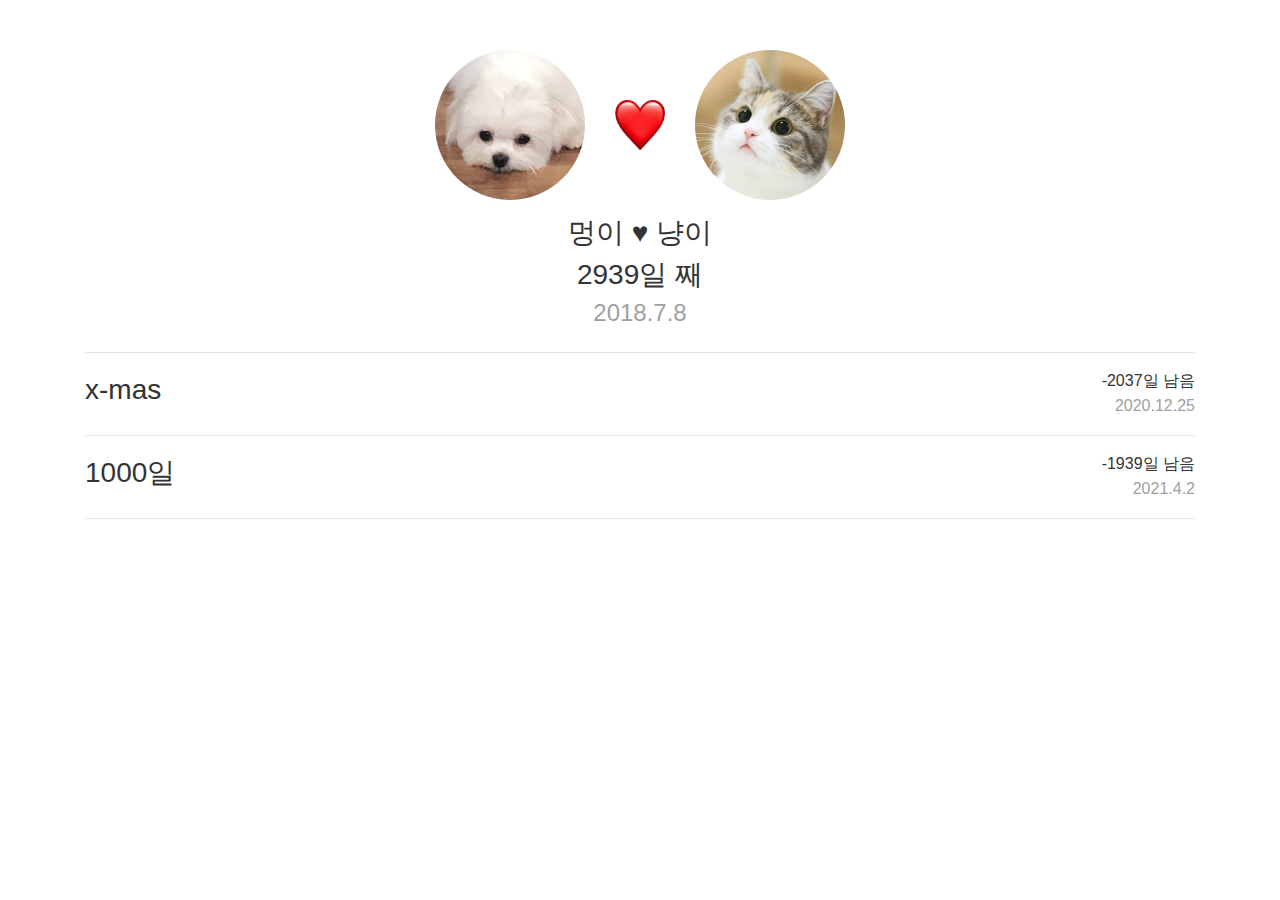
<file: DdayCalculator/DdayCalculator.html>
<!DOCTYPE html>
<html lang="ko">
<head>
    <meta charset="UTF-8">
    <meta name="viewport" content="width=device-width, initial-scale=1.0">
    <link rel="stylesheet" href="https://stackpath.bootstrapcdn.com/bootstrap/4.5.2/css/bootstrap.min.css" integrity="sha384-JcKb8q3iqJ61gNV9KGb8thSsNjpSL0n8PARn9HuZOnIxN0hoP+VmmDGMN5t9UJ0Z" crossorigin="anonymous">
    <title>기념일 계산기</title>
    <style>
        * {
            color: #333333;
        }
        p {
            margin-bottom: 1px;
        }
        .photos {
            margin-top: 50px;
            display: flex;
            justify-content: center;
            align-items: center;
        }
        #dog {
            width:150px;
            height:150px;
            object-fit:cover;
            border-radius:50%;
            margin-right: 30px;
        }
        #cat {
            width:150px;
            height:150px;
            object-fit:cover;
            border-radius:50%;
            margin-left: 30px;
        }
        #heart {
            width:50px;
            height:50px;
        }
        .gray {
            color: #a0a0a0;
        }
        .special-day {
            display: flex;
            justify-content: space-between;
        }
        .title {
            display: flex;
            align-items: center;
        }
        .days-left {
            text-align: right;
        }
        .date {
            text-align: right;
            color: #a0a0a0;
        }
    </style>
</head>
<body class="container">
    <section class='photos'>
        <img id='dog' src="dog.jpg".png"" alt="dog">
        <img id='heart' src="heart.png" alt="heart">
        <img id='cat' src="cat.jpg" alt="cat">
    </section>
    <div class='container d-flex flex-column justify-content-center align-items-center mt-3'>
        <h3>멍이 ♥ 냥이</h3>
        <h3 id='love'>0일째</h3>
        <h4 class="date">2018.7.8</h4>
    </div>
    <hr/>
    <section class='special-day'>
        <h3 class='title'>x-mas</h3>
        <div class='date-box'>
            <p id='x_mas' class='days-left'>0일 남음</p>
            <p class='date'>2020.12.25</p>
        </div>
    </section>
    <hr/>
    <section class='special-day'>
        <h3 class='title'>1000일</h3>
        <div class='date-box'>
            <p id='thousand' class='days-left'>0일 남음</p>
            <p id='thousand-date' class='date'>0000.00.00</p>
        </div>
    </section>
    <hr/>
    <script
  src="https://code.jquery.com/jquery-3.5.1.min.js"
  integrity="sha256-9/aliU8dGd2tb6OSsuzixeV4y/faTqgFtohetphbbj0="
  crossorigin="anonymous"></script>
    <script>
        var now = new Date();
        var start = new Date('2018-07-08');

        //우리 몇 일째
        var timediff = now.getTime() - start.getTime();
        var day1 =  Math.floor(timediff / (1000 * 60 * 60 * 24) + 1);
        $('#love').text(day1+"일 째");

        //크리스마스까지 남은 날짜
        var x_mas = new Date('2020-12-25');
        var timediff2 = x_mas.getTime()-now.getTime();
        var day2 = Math.floor(timediff2 / (1000 * 60 * 60 * 24) + 1);
        $('#x_mas').text(day2+"일 남음");
        console.log(day2);

        //천일
        var _1000 = new Date(start.getTime() + 999 * (1000 * 60 * 60 * 24));
        var _1000days = _1000.getFullYear() + '.' + (_1000.getMonth() + 1) + '.' + _1000.getDate();
        $('#thousand-date').text(_1000days);

        //천일까지 남은 날짜
        var timediff3 = _1000 - now.getTime() ;
        var day3 = Math.floor(timediff3 / (1000 * 60 * 60 * 24) + 1);
        $('#thousand').text(day3 + "일 남음");

    </script>
</body>
</html>
</file>
